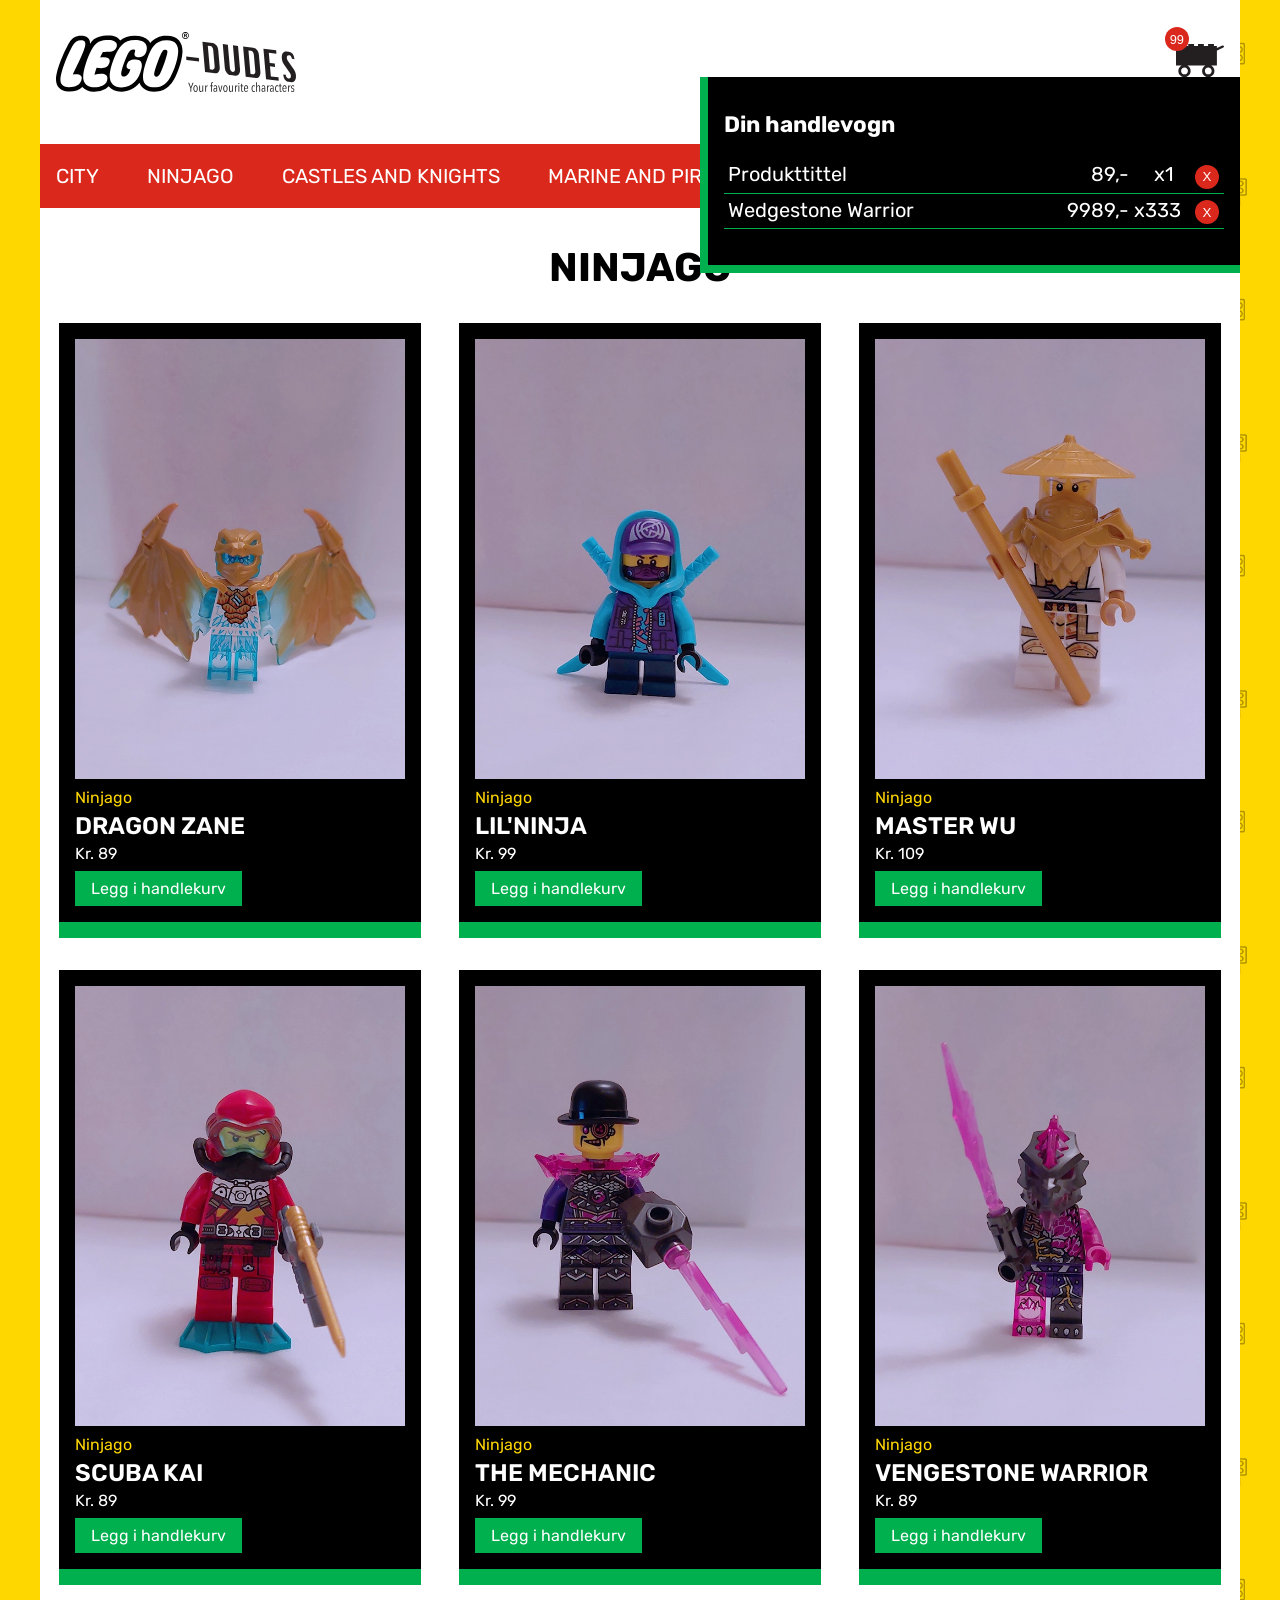
<file: LEGOdudes_webshop/index.html>
<!DOCTYPE html>
<html lang="nb">
<head>
    <meta charset="UTF-8">
    <meta name="viewport" content="width=device-width, initial-scale=1.0">
    <title>LEGOdudes webshop</title>
    <link href="style.css" rel="stylesheet" media="all">
</head>
<body>
    <div id="container">
        <header>
            <img id="logo" src="website_images/LD_logo.svg" alt="LEGOdudes nettbutikk" />
            <button>
                <span>99</span>
                <img id="carticon" src="website_images/legocart.svg" alt="Din handlevogn" />
            </button>
            <section id="cart">
                <h2>Din handlevogn</h2>
                <ul>
                    <li>
                        <span class="title">Produkttittel</span>
                        <span class="price">89,-</span>
                        <span class="quantity">x1</span>
                        <span class="functions">
                            <button>X</button>
                        </span>
                    </li>
                    <li>
                        <span class="title">Wedgestone Warrior</span>
                        <span class="price">9989,-</span>
                        <span class="quantity">x333</span>
                        <span class="functions">
                            <button>X</button>
                        </span>
                    </li>
                </ul>
            </section>
        </header>
        <nav>
            <ul>
                <li><a href="#">City</a></li>
                <li><a href="#">Ninjago</a></li>
                <li><a href="#">Castles and Knights</a></li>
                <li><a href="#">Marine and Pirates</a></li>
                <li><a href="#">Movie Characters</a></li>
            </ul>
        </nav>
        <main>
            
        </main>
    </div>
    <script src="legodudes.js"></script>
    <script src="shopscript.js"></script>
</body>
</html>
</file>
<file: LEGOdudes_webshop/style.css>
@import url('https://fonts.googleapis.com/css2?family=Rubik:wght@400;600;700&display=swap');

:root {
    --red: #DA291C;
    --blue: #006DB7;
    --yellow: #FFD700;
    --green: #00AF4D;
    --black: #000000;
    --white: #FFFFFF;

    --font: 'Rubik', sans-serif;
    --rootsize: 20px;
    --maxsize: 1200px;
}

body {
    background-image: url("website_images/mainbackground.png");
    background-color: var(--yellow);
    font-family: var(--font);
    font-size: var(--rootsize);
    margin-top: 0;
    padding-top: 0;
}

/* Fixed text sizes */
p { font-size: 1rem; }
h2 { font-size: 2.5rem; font-weight: 700; }
h3 { font-size: 1.5rem; font-weight: 600; }

/* Main structure */
#container {
    width: 100%;
    max-width: var(--maxsize);
    margin: 0 auto;
    min-height: 200px;
    background-color: var(--white);
}

/* Header */
header {
    display: flex;
    justify-content: space-between;
    padding: 2rem 1rem;
    position: relative;
}
header button {
    min-width: 3rem;
    padding: 0;
    background: transparent;
    border: none;
    cursor: pointer;
    position: relative;
}
header button span {
    font-size: 0.8rem;
    width: 1.5rem;
    height: 1.5rem;
    text-align: center;
    background-color: var(--red);
    color: var(--white);
    border-radius: 50%;
    display: block;
    padding: 0.3rem;
    box-sizing: border-box;
    position: absolute;
    top: -0.3rem;
    left: -0.7rem;
}
#logo { max-width: 15rem; }
#carticon {max-width: 3rem; }

#cart {
    background-color: var(--black);
    color: var(--white);
    width: 90%;
    max-width: 500px;
    border-left: 0.5rem solid var(--green);
    border-bottom: 0.5rem solid var(--green);
    position: absolute;
    top: 4.8rem;
    right: 0;
    padding: 1rem;
}
#cart h2 {
    font-size: 1.4rem;
}

/* Handlevogn produktliste */
#cart ul {
    padding: 0;
    list-style-type: none;
    width: 100%;
}
#cart ul li {
    padding: 0.25rem;
    border-bottom: 1px solid var(--green);
}
#cart ul li button {
    background-color: var(--red);
    color: var(--white);
    width: 1.5rem;
    height: 1.5rem;
    text-align: center;
    border-radius: 50%;
    min-width: 1rem;
    cursor: pointer;
}
#cart ul li span {
    display: inline-block;
}
.title {
    width: calc(100% - 10rem);
}
.price {
    width: 4rem;
    text-align: right;
}
.quantity {
    width: 2.5rem;
    text-align: right;
}
.functions {
    width: 2.5rem;
    text-align: right;
}

nav {
    background-color: var(--red);
}
nav ul {
    padding: 0;
    list-style-type: none;
    display: flex;
    gap: 1rem;
}
nav a {
    display: inline-block;
    padding: 1rem;
    padding-top: calc(1rem + 4px);
    color: var(--white);
    text-decoration: none;
    text-transform: uppercase;
    box-sizing: border-box;
    border-bottom: 4px solid var(--red);
}
nav a:hover {
    background-color: var(--yellow);
    color: var(--black);
    border-bottom: 4px solid var(--black);
}

/* Kategoriside */
main {
    display: flex;
    flex-wrap: wrap;
    justify-content: space-around;
    gap: 2rem;
    padding: 1rem;
}
main h2 {
    width: 100%;
    text-align: center;
    text-transform: uppercase;
    margin: 0;
}
main article {
    max-width: 31%;
    flex-grow: 1;
    box-sizing: border-box;
    padding: 1rem;
    background-color: var(--black);
    color: var(--white);
    border-bottom: 1rem solid var(--green);
}
main article img {
    max-width: 100%;
    height: auto;
}
main article h3 {
    margin: 0.25rem 0;
    font-size: 1.5rem;
    text-transform: uppercase;
}
main article a {
    color: var(--yellow);
    text-decoration: none;
    font-size: 1rem;
}
main article span {
    display: block;
    margin-bottom: 0.5rem;
    font-size: 1rem;
}
main article button {
    background-color: var(--green);
    border: none;
    font-family: var(--font);
    color: var(--white);
    padding: 0.5rem 1rem;
    cursor: pointer;
    font-size: 1rem;
}
</file>
